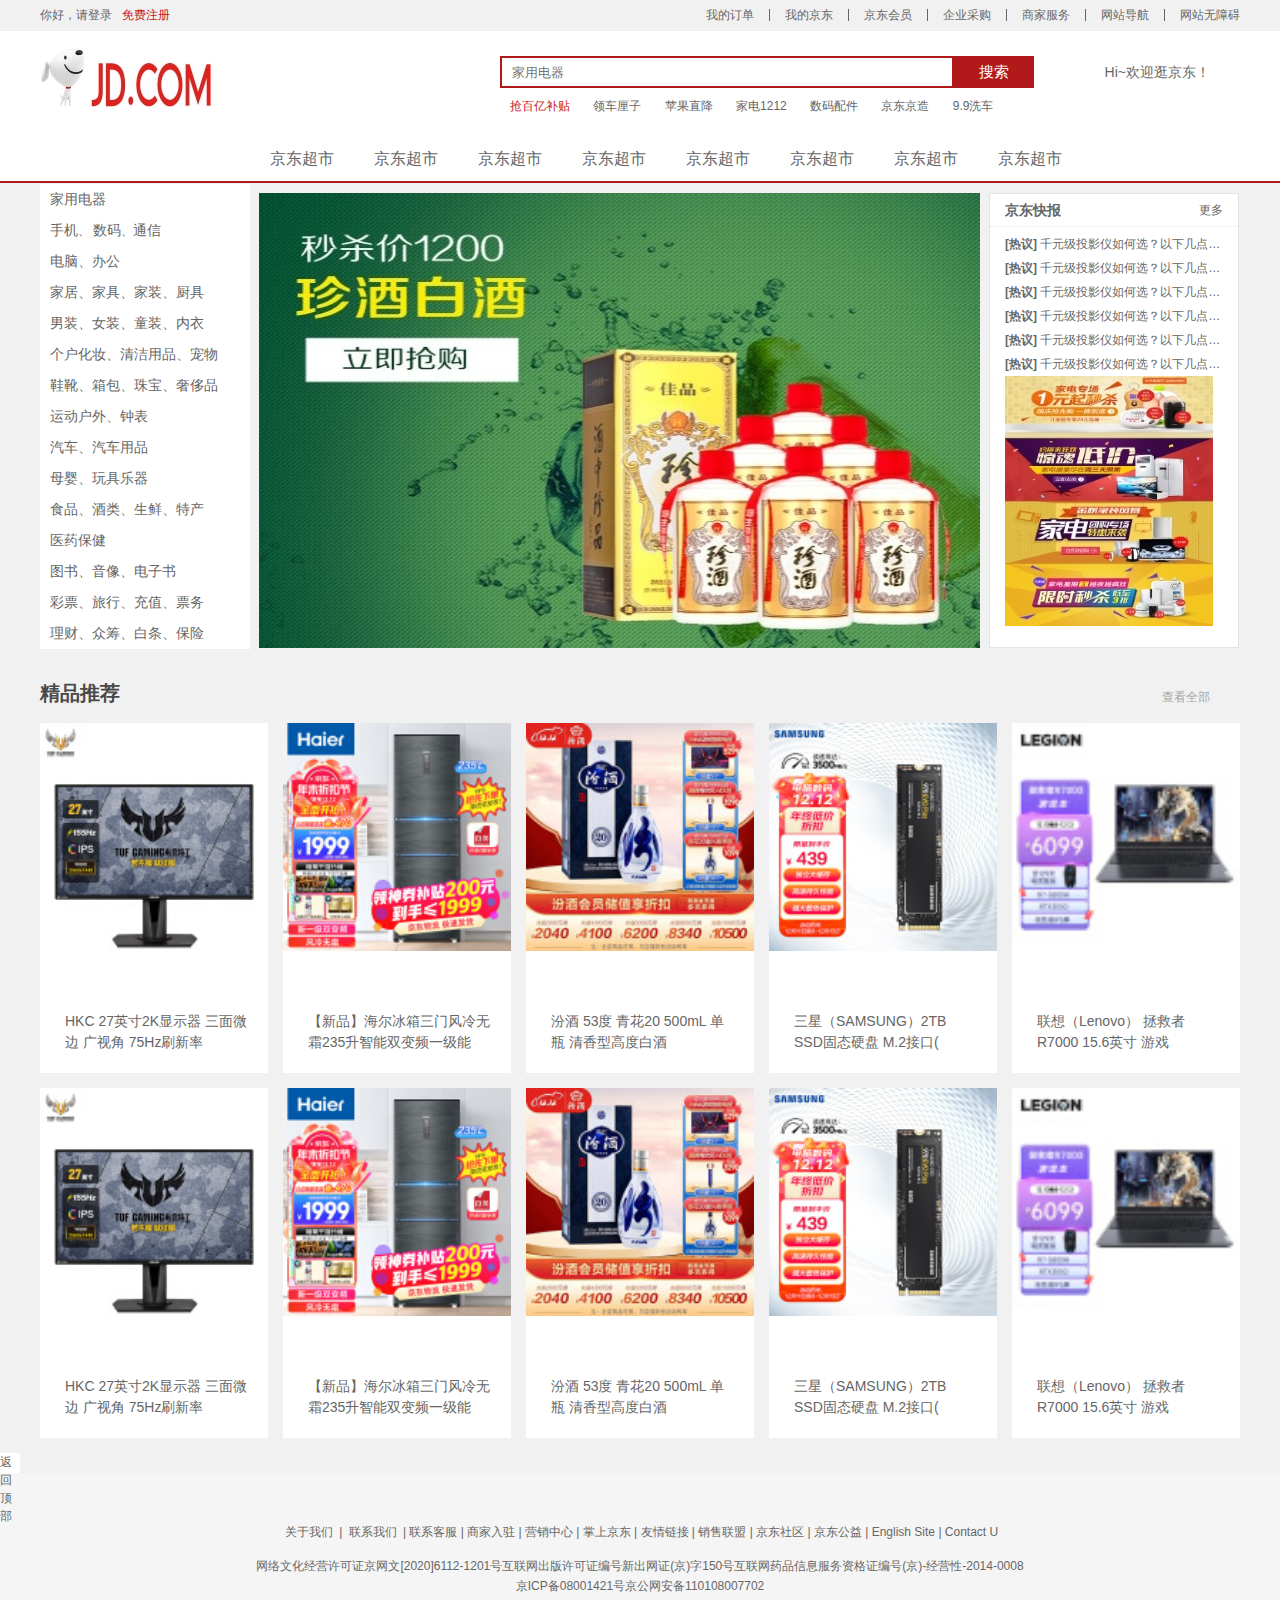
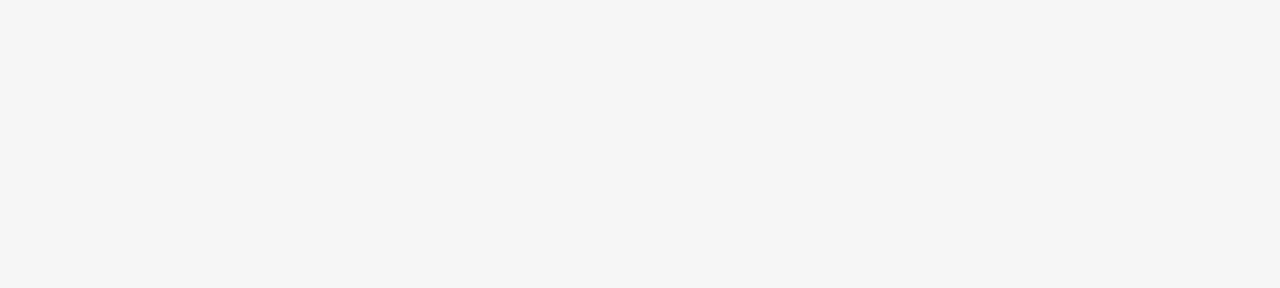
<file: 京东/index.html>
<!DOCTYPE html>
<html lang="en">

<head>
    <meta charset="UTF-8">
    <meta http-equiv="X-UA-Compatible" content="IE=edge">
    <meta name="viewport" content="width=device-width, initial-scale=1.0">
    <title>京东</title>
    <link rel="stylesheet" href="css/base.css">
    <link rel="stylesheet" href="css/common.css">
    <link rel="stylesheet" href="css/index.css">
    <script src="js/animate.js"></script>
    <script src="js/index.js"></script>
</head>

<body style="background-color:#f1f1f1;"></body>
<section class="shortcut">
    <div class="w">
        <div class="fl">
            <ul>

                <li>
                    <a href="#">你好，请登录</a> &nbsp; <a href="register.html" class="style_red">免费注册</a>
                </li>
            </ul>
        </div>
        <div class="fr">
            <ul>
                <li>我的订单</li>
                <li></li>
                <li>我的京东</li>
                <li></li>
                <li>京东会员</li>
                <li></li>
                <li>企业采购</li>
                <li></li>
                <li>商家服务</li>
                <li></li>
                <li>网站导航</li>
                <li></li>
                <li>网站无障碍</li>
            </ul>
        </div>
    </div>
</section>
<header class="header">
    <div class="w">

        <div class="logo">

            <a href="index.html"></a>

        </div>

        <div class="search">
            <input type="search" placeholder="家用电器">
            <button>搜索</button>
        </div>
        <div class="hotwords">
            <a href="#" class="style_red">抢百亿补贴</a>
            <a href="#">领车厘子</a>
            <a href="#">苹果直降</a>
            <a href="#">家电1212</a>
            <a href="#">数码配件</a>
            <a href="#">京东京造</a>
            <a href="#">9.9洗车</a>
        </div>
        <div class="user">
            Hi~欢迎逛京东！
        </div>
    </div>
</header>
<nav class="nav">
    <div class="w">
        <div class="leftnav">

            <div class="dd">
                <ul>
                    <li><a href="list.html">家用电器</a> </li>
                    <li><a href="#">手机</a>、 <a>数码</a>、<a>通信</a> </li>
                    <li><a href="#">电脑、办公</a> </li>
                    <li><a href="#">家居、家具、家装、厨具</a> </li>
                    <li><a href="#">男装、女装、童装、内衣</a> </li>
                    <li><a href="#">个户化妆、清洁用品、宠物</a> </li>
                    <li><a href="#">鞋靴、箱包、珠宝、奢侈品</a> </li>
                    <li><a href="#">运动户外、钟表</a> </li>
                    <li><a href="#">汽车、汽车用品</a> </li>
                    <li><a href="#">母婴、玩具乐器</a> </li>
                    <li><a href="#">食品、酒类、生鲜、特产</a> </li>
                    <li><a href="#">医药保健</a> </li>
                    <li><a href="#">图书、音像、电子书</a> </li>
                    <li><a href="#">彩票、旅行、充值、票务</a> </li>
                    <li><a href="#">理财、众筹、白条、保险</a> </li>

                </ul>
            </div>
        </div>
        <div class="topnav">

            <ul>
                <li class="cur"><a href="#">京东超市</a></li>
                <li><a href="#">京东超市</a></li>
                <li><a href="#">京东超市</a></li>
                <li><a href="#">京东超市</a></li>
                <li><a href="#">京东超市</a></li>
                <li><a href="#">京东超市</a></li>
                <li><a href="#">京东超市</a></li>
                <li><a href="#">京东超市</a></li>
            </ul>

        </div>
    </div>
</nav>
<div class="w">
    <div class="main">
        <div class="focus fl">
            <!-- 左侧按钮 -->
            <a href="javascript:;" class="arrow-l"> <</a>
            <!-- 右侧按钮 -->
            <a href="javascript:;" class="arrow-r"> ></a>
            <!-- 核心的滚动区域 -->
            <ul>
                <li>
                    <a href="#"><img src="img/banner1.jpg" alt=""></a>
                </li>
                <li>
                    <a href="#"><img src="img/banner2.jpg" alt=""></a>
                </li>
                <li>
                    <a href="#"><img src="img/banner3.jpg" alt=""></a>
                </li>
                <li>
                    <a href="#"><img src="img/banner4.jpg" alt=""></a>
                </li>
            </ul>
            
            
        </div>
        <div class="newsflash">
            <div class="news">
                <div class="news-hd">
                    <h5>京东快报</h5>
                    <a href="new1.html" class="more">更多</a>
                </div>
                <div class="news-bd">
                    <ul>
                        <li><a href="#"><strong>[热议]</strong> 千元级投影仪如何选？以下几点…</a></li>
                        <li><a href="#"><strong>[热议]</strong> 千元级投影仪如何选？以下几点…</a></li>
                        <li><a href="#"><strong>[热议]</strong> 千元级投影仪如何选？以下几点…</a></li>
                        <li><a href="#"><strong>[热议]</strong> 千元级投影仪如何选？以下几点…</a></li>
                        <li><a href="#"><strong>[热议]</strong> 千元级投影仪如何选？以下几点…</a></li>
                        <li><a href="#"><strong>[热议]</strong> 千元级投影仪如何选？以下几点…</a></li>


                    </ul>
                    <div class="">
                        <img src="img\tu.jpg" alt="">
                    </div>
                </div>
            </div>
        </div>

    </div>
</div>
<div class="box w">
    <div class="box-hd">
        <h3>精品推荐</h3>
        <a href="#">查看全部</a>
    </div>
    <div class="box-bd">
        <ul class="clearfix">
            <li>
                <img src="img\pic1.jpg" alt="">
                <h4>
                    HKC 27英寸2K显示器 三面微边 广视角 75Hz刷新率
                </h4>

            </li>
            <li>
                <img src="img\pic2.jpg" alt="">
                <h4>
                    【新品】海尔冰箱三门风冷无霜235升智能双变频一级能
                </h4>

            </li>
            <li>
                <img src="img\pic3.jpg" alt="">
                <h4>
                    汾酒 53度 青花20 500mL 单瓶 清香型高度白酒
                </h4>

            </li>
            <li>
                <img src="img\pic4.jpg" alt="">
                <h4>
                    三星（SAMSUNG）2TB SSD固态硬盘 M.2接口(
                </h4>

            </li>
            <li>
                <img src="img\pic5.jpg" alt="">
                <h4>
                    联想（Lenovo） 拯救者R7000 15.6英寸 游戏
                </h4>

            </li>
            <li>
                <img src="img\pic1.jpg" alt="">
                <h4>
                    HKC 27英寸2K显示器 三面微边 广视角 75Hz刷新率
                </h4>

            </li>
            <li>
                <img src="img\pic2.jpg" alt="">
                <h4>
                    【新品】海尔冰箱三门风冷无霜235升智能双变频一级能
                </h4>

            </li>
            <li>
                <img src="img\pic3.jpg" alt="">
                <h4>
                    汾酒 53度 青花20 500mL 单瓶 清香型高度白酒
                </h4>

            </li>
            <li>
                <img src="img\pic4.jpg" alt="">
                <h4>
                    三星（SAMSUNG）2TB SSD固态硬盘 M.2接口(
                </h4>

            </li>
            <li>
                <img src="img\pic5.jpg" alt="">
                <h4>
                    联想（Lenovo） 拯救者R7000 15.6英寸 游戏
                </h4>

            </li>

        </ul>
    </div>
</div>
<div class="goBack">
    返回顶部
</div>

<script>
    var goBack = document.querySelector('.goBack');
    var nav = document.querySelector('nav');
    window.addEventListener('scroll', function () {
        if (window.pageYOffset >= nav.offsetTop + 300) {
            goBack.style.display = 'block';
        } else {
            goBack.style.display = 'none';
        }
        goBack.addEventListener('click', function () {
            window.scroll(0, 0);
        })
    })
</script>
<footer class="footer">
    <div class="w">

        <div class="copyright1">
            <div class="links">
                <a href="#">关于我们</a> | <a href="#">联系我们</a> | 联系客服 | 商家入驻 | 营销中心 | 掌上京东 | 友情链接 | 销售联盟 | 京东社区 |
                京东公益 | English Site | Contact U
            </div>
            <div class="copyright2">
                网络文化经营许可证京网文[2020]6112-1201号互联网出版许可证编号新出网证(京)字150号互联网药品信息服务资格证编号(京)-经营性-2014-0008<br>
                京ICP备08001421号京公网安备110108007702
            </div>
        </div>
    </div>
</footer>


</body>

</html>
</file>
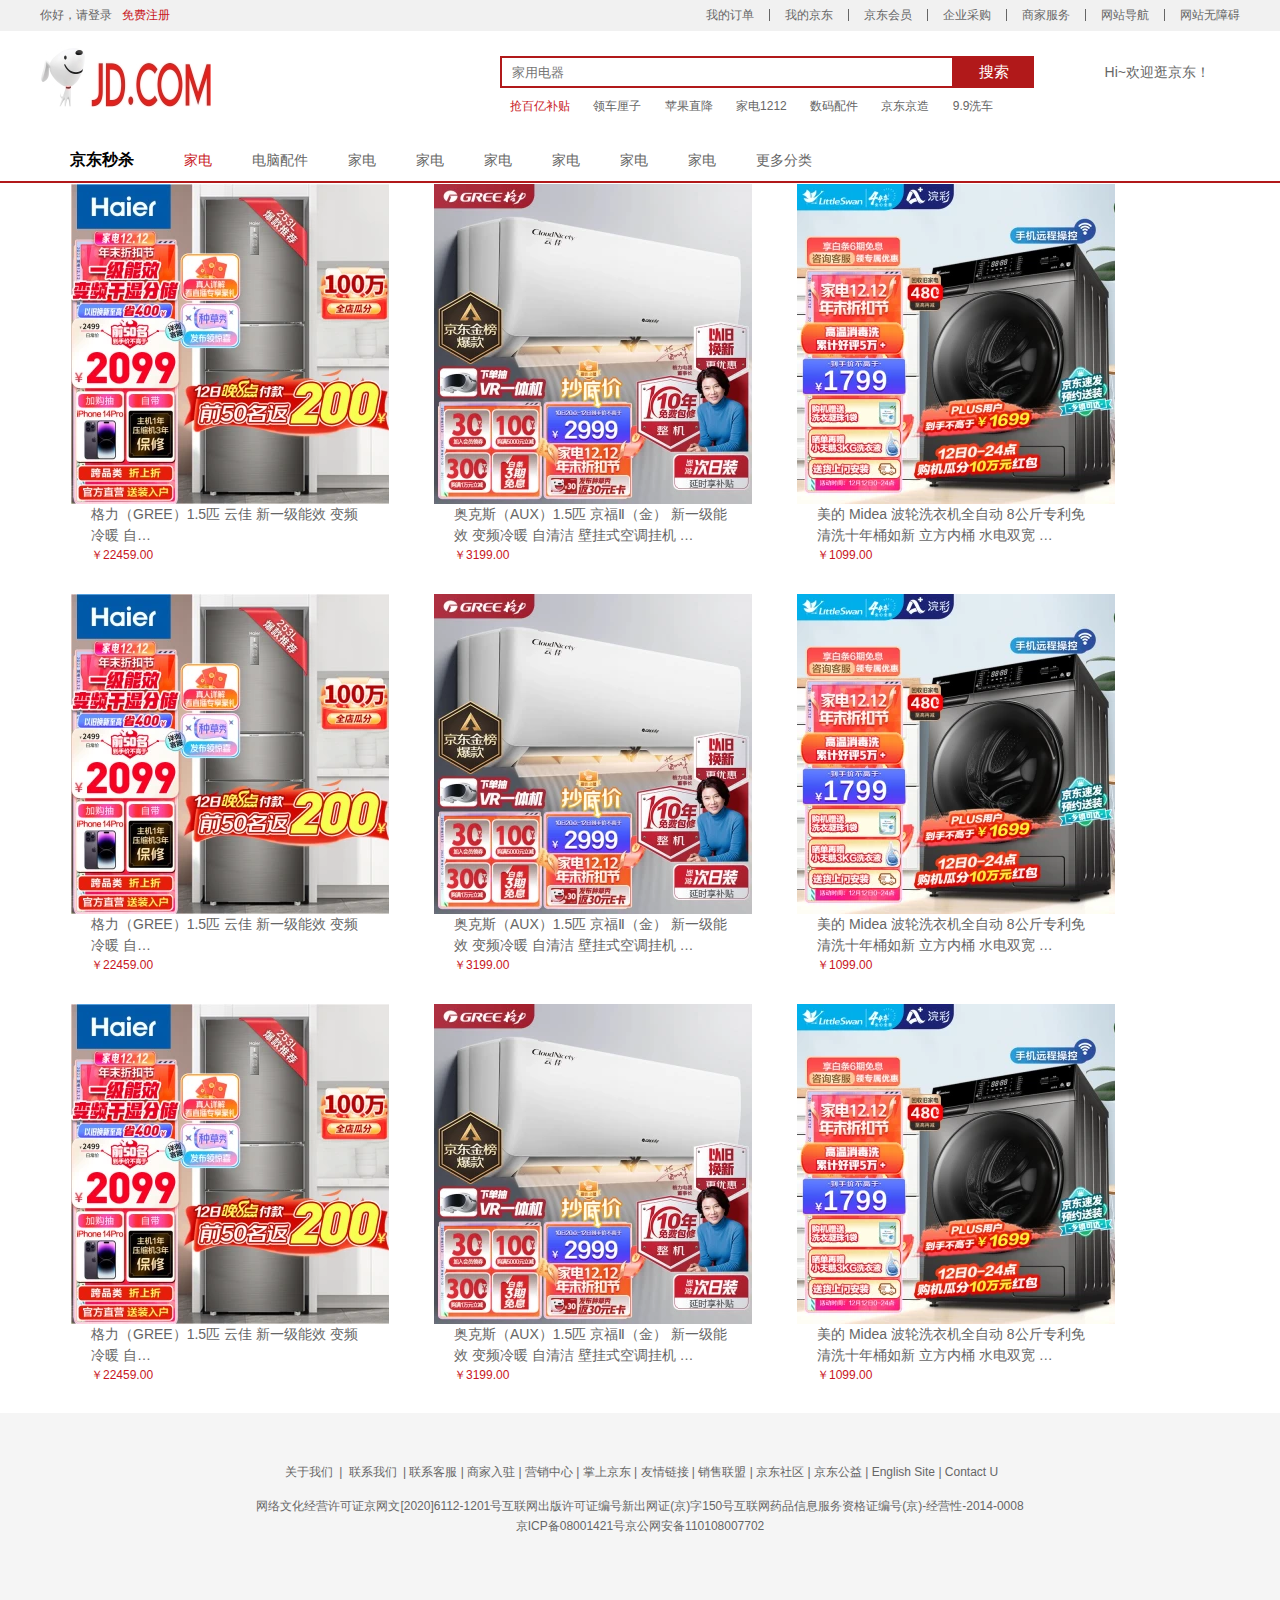
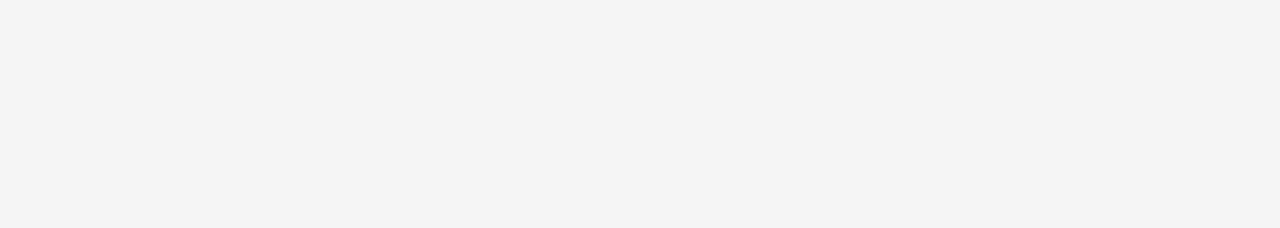
<file: 京东/list.html>
<!DOCTYPE html>
<html lang="en">

<head>
    <meta charset="UTF-8">
    <meta name="viewport" content="width=device-width, initial-scale=1.0">
    <meta http-equiv="X-UA-Compatible" content="ie=edge">
    <title>
    </title>
    <link rel="stylesheet" href="css/base.css">
    <link rel="stylesheet" href="css/common.css">
    <link rel="stylesheet" href="css/list.css">
</head>

<body style="background-color:white;"></body>
<section class="shortcut">
    <div class="w">
        <div class="fl">
            <ul>

                <li>
                    <a href="#">你好，请登录</a> &nbsp; <a href="register.html" class="style_red">免费注册</a>
                </li>
            </ul>
        </div>
        <div class="fr">
            <ul>
                <li>我的订单</li>
                <li></li>
                <li>我的京东</li>
                <li></li>
                <li>京东会员</li>
                <li></li>
                <li>企业采购</li>
                <li></li>
                <li>商家服务</li>
                <li></li>
                <li>网站导航</li>
                <li></li>
                <li>网站无障碍</li>
            </ul>
        </div>
    </div>
</section>
<header class="header">
    <div class="w">

        <div class="logo"></div>

        <div class="search">
            <input type="search"  placeholder="家用电器">
            <button>搜索</button>
        </div>
        <div class="hotwords">
            <a href="index.html" class="style_red">抢百亿补贴</a>
            <a href="#">领车厘子</a>
            <a href="#">苹果直降</a>
            <a href="#">家电1212</a>
            <a href="#">数码配件</a>
            <a href="#">京东京造</a>
            <a href="#">9.9洗车</a>
        </div>
        <div class="user">
            Hi~欢迎逛京东！
        </div>
    </div>
</header>

<body>

    <nav class="nav">
        <div class="w">
            <div class="zy_list">
                <ul>
                    <li><a href="#">京东秒杀</a></li>

                </ul>
            </div>
            <div class="zy_con">
                <ul>
                    <li><a href="#" class="style_red">家电</a></li>
                    <li><a href="list2.html" >电脑配件</a></li>
                    <li><a href="#">家电</a></li>
                    <li><a href="#">家电</a></li>
                    <li><a href="#">家电</a></li>
                    <li><a href="#">家电</a></li>
                    <li><a href="#">家电</a></li>
                    <li><a href="#">家电</a></li>
                    <li><a href="#">更多分类</a></li>
                </ul>
            </div>
        </div>
    </nav>

    <div class="w ">

        <div class="zy_bd">

            <ul class="clearfix">
                <li>
                    <img src="img\list1.jpg" alt="">
                    <h4>格力（GREE）1.5匹 云佳 新一级能效 变频冷暖 自…</h4>

                    <span>￥22459.00</span>


                </li>
                <li>
                    <img src="img\list2.jpg" alt="">
                    <h4>奥克斯（AUX）1.5匹 京福Ⅱ（金） 新一级能效 变频冷暖 自清洁 壁挂式空调挂机
                        …</h4>

                    <span>￥3199.00</span>


                </li>
                <li>
                    <img src="img\list3.jpg" alt="">
                    <h4>美的 Midea 波轮洗衣机全自动 8公斤专利免清洗十年桶如新 立方内桶 水电双宽
                        …</h4>

                    <span>￥1099.00</span>


                </li>
                <li>
                    <img src="img\list1.jpg" alt="">
                    <h4>格力（GREE）1.5匹 云佳 新一级能效 变频冷暖 自…</h4>

                    <span>￥22459.00</span>


                </li>
                <li>
                    <img src="img\list2.jpg" alt="">
                    <h4>奥克斯（AUX）1.5匹 京福Ⅱ（金） 新一级能效 变频冷暖 自清洁 壁挂式空调挂机
                        …</h4>

                    <span>￥3199.00</span>


                </li>
                <li>
                    <img src="img\list3.jpg" alt="">
                    <h4>美的 Midea 波轮洗衣机全自动 8公斤专利免清洗十年桶如新 立方内桶 水电双宽
                        …</h4>

                    <span>￥1099.00</span>


                </li>
                <li>
                    <img src="img\list1.jpg" alt="">
                    <h4>格力（GREE）1.5匹 云佳 新一级能效 变频冷暖 自…</h4>

                    <span>￥22459.00</span>


                </li>
                <li>
                    <img src="img\list2.jpg" alt="">
                    <h4>奥克斯（AUX）1.5匹 京福Ⅱ（金） 新一级能效 变频冷暖 自清洁 壁挂式空调挂机
                        …</h4>

                    <span>￥3199.00</span>


                </li>
                <li>
                    <img src="img\list3.jpg" alt="">
                    <h4>美的 Midea 波轮洗衣机全自动 8公斤专利免清洗十年桶如新 立方内桶 水电双宽
                        …</h4>

                    <span>￥1099.00</span>


                </li>

            </ul>
        </div>
    </div>

    <footer class="footer">
        <div class="w">

            <div class="copyright1">
                <div class="links">
                    <a href="#">关于我们</a> | <a href="#">联系我们</a> | 联系客服 | 商家入驻 | 营销中心 | 掌上京东 | 友情链接 | 销售联盟 | 京东社区 |
                    京东公益 | English Site | Contact U
                </div>
                <div class="copyright2">
                    网络文化经营许可证京网文[2020]6112-1201号互联网出版许可证编号新出网证(京)字150号互联网药品信息服务资格证编号(京)-经营性-2014-0008<br>
                    京ICP备08001421号京公网安备110108007702
                </div>
            </div>
        </div>
    </footer>

</body>

</html>
</file>
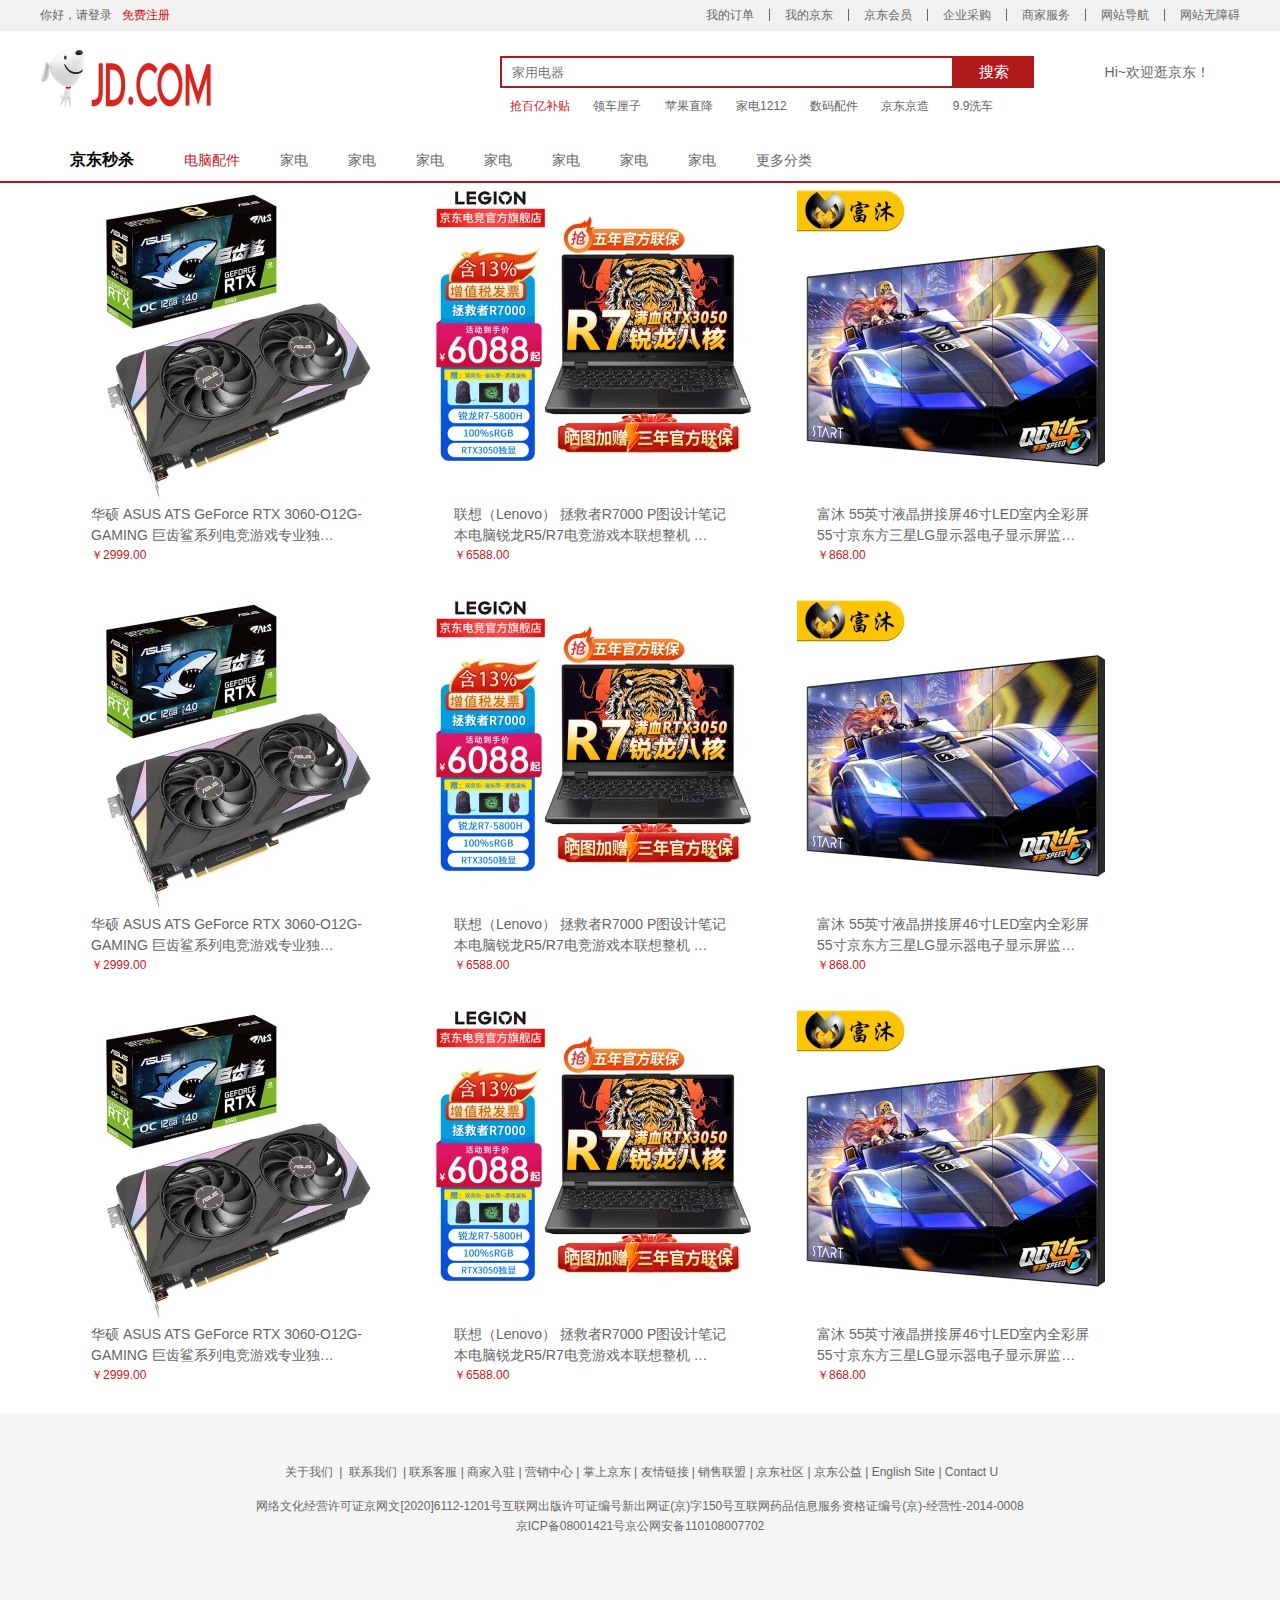
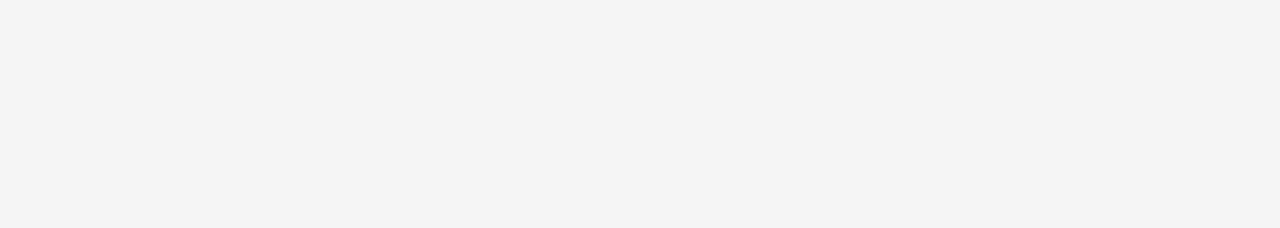
<file: 京东/list2.html>
<!DOCTYPE html>
<html lang="en">

<head>
    <meta charset="UTF-8">
    <meta name="viewport" content="width=device-width, initial-scale=1.0">
    <meta http-equiv="X-UA-Compatible" content="ie=edge">
    <title>
    </title>
    <link rel="stylesheet" href="css/base.css">
    <link rel="stylesheet" href="css/common.css">
    <link rel="stylesheet" href="css/list2.css">
</head>

<body style="background-color:white;"></body>
<section class="shortcut">
    <div class="w">
        <div class="fl">
            <ul>

                <li>
                    <a href="#">你好，请登录</a> &nbsp; <a href="register.html" class="style_red">免费注册</a>
                </li>
            </ul>
        </div>
        <div class="fr">
            <ul>
                <li>我的订单</li>
                <li></li>
                <li>我的京东</li>
                <li></li>
                <li>京东会员</li>
                <li></li>
                <li>企业采购</li>
                <li></li>
                <li>商家服务</li>
                <li></li>
                <li>网站导航</li>
                <li></li>
                <li>网站无障碍</li>
            </ul>
        </div>
    </div>
</section>
<header class="header">
    <div class="w">

        <div class="logo"></div>

        <div class="search">
            <input type="search"  placeholder="家用电器">
            <button>搜索</button>
        </div>
        <div class="hotwords">
            <a href="index.html" class="style_red">抢百亿补贴</a>
            <a href="#">领车厘子</a>
            <a href="#">苹果直降</a>
            <a href="#">家电1212</a>
            <a href="#">数码配件</a>
            <a href="#">京东京造</a>
            <a href="#">9.9洗车</a>
        </div>
        <div class="user">
            Hi~欢迎逛京东！
        </div>
    </div>
</header>

<body>

    <nav class="nav">
        <div class="w">
            <div class="zy_list">
                <ul>
                    <li><a href="#">京东秒杀</a></li>

                </ul>
            </div>
            <div class="zy_con">
                <ul>
                    <li><a href="#" class="style_red">电脑配件</a></li>
                    <li><a href="list.html" >家电</a></li>
                    <li><a href="#">家电</a></li>
                    <li><a href="#">家电</a></li>
                    <li><a href="#">家电</a></li>
                    <li><a href="#">家电</a></li>
                    <li><a href="#">家电</a></li>
                    <li><a href="#">家电</a></li>
                    <li><a href="#">更多分类</a></li>
                </ul>
            </div>
        </div>
    </nav>

    <div class="w ">

        <div class="zy_bd">

            <ul class="clearfix">
                <li>
                    <img src="img\list4.jpg" alt="">
                    <h4>华硕 ASUS ATS GeForce RTX 3060-O12G-GAMING 巨齿鲨系列电竞游戏专业独…</h4>

                    <span> ￥2999.00</span>


                </li>
                <li>
                    <img src="img\list5.jpg" alt="">
                    <h4>联想（Lenovo） 拯救者R7000 P图设计笔记本电脑锐龙R5/R7电竞游戏本联想整机 …</h4>

                    <span> ￥6588.00</span>


                </li>
                <li>
                    <img src="img\list6.jpg" alt="">
                    <h4>富沐 55英寸液晶拼接屏46寸LED室内全彩屏55寸京东方三星LG显示器电子显示屏监…</h4>

                    <span> ￥868.00</span>


                </li>
                <li>
                    <img src="img\list4.jpg" alt="">
                    <h4>华硕 ASUS ATS GeForce RTX 3060-O12G-GAMING 巨齿鲨系列电竞游戏专业独…</h4>

                    <span> ￥2999.00</span>


                </li>
                <li>
                    <img src="img\list5.jpg" alt="">
                    <h4>联想（Lenovo） 拯救者R7000 P图设计笔记本电脑锐龙R5/R7电竞游戏本联想整机 …</h4>

                    <span> ￥6588.00</span>


                </li>
                <li>
                    <img src="img\list6.jpg" alt="">
                    <h4>富沐 55英寸液晶拼接屏46寸LED室内全彩屏55寸京东方三星LG显示器电子显示屏监…</h4>

                    <span> ￥868.00</span>


                </li>
                <li>
                    <img src="img\list4.jpg" alt="">
                    <h4>华硕 ASUS ATS GeForce RTX 3060-O12G-GAMING 巨齿鲨系列电竞游戏专业独…</h4>

                    <span> ￥2999.00</span>


                </li>
                <li>
                    <img src="img\list5.jpg" alt="">
                    <h4>联想（Lenovo） 拯救者R7000 P图设计笔记本电脑锐龙R5/R7电竞游戏本联想整机 …</h4>

                    <span> ￥6588.00</span>


                </li>
                <li>
                    <img src="img\list6.jpg" alt="">
                    <h4>富沐 55英寸液晶拼接屏46寸LED室内全彩屏55寸京东方三星LG显示器电子显示屏监…</h4>

                    <span> ￥868.00</span>


                </li>

            </ul>
        </div>
    </div>

    <footer class="footer">
        <div class="w">

            <div class="copyright1">
                <div class="links">
                    <a href="#">关于我们</a> | <a href="#">联系我们</a> | 联系客服 | 商家入驻 | 营销中心 | 掌上京东 | 友情链接 | 销售联盟 | 京东社区 |
                    京东公益 | English Site | Contact U
                </div>
                <div class="copyright2">
                    网络文化经营许可证京网文[2020]6112-1201号互联网出版许可证编号新出网证(京)字150号互联网药品信息服务资格证编号(京)-经营性-2014-0008<br>
                    京ICP备08001421号京公网安备110108007702
                </div>
            </div>
        </div>
    </footer>

</body>

</html>
</file>
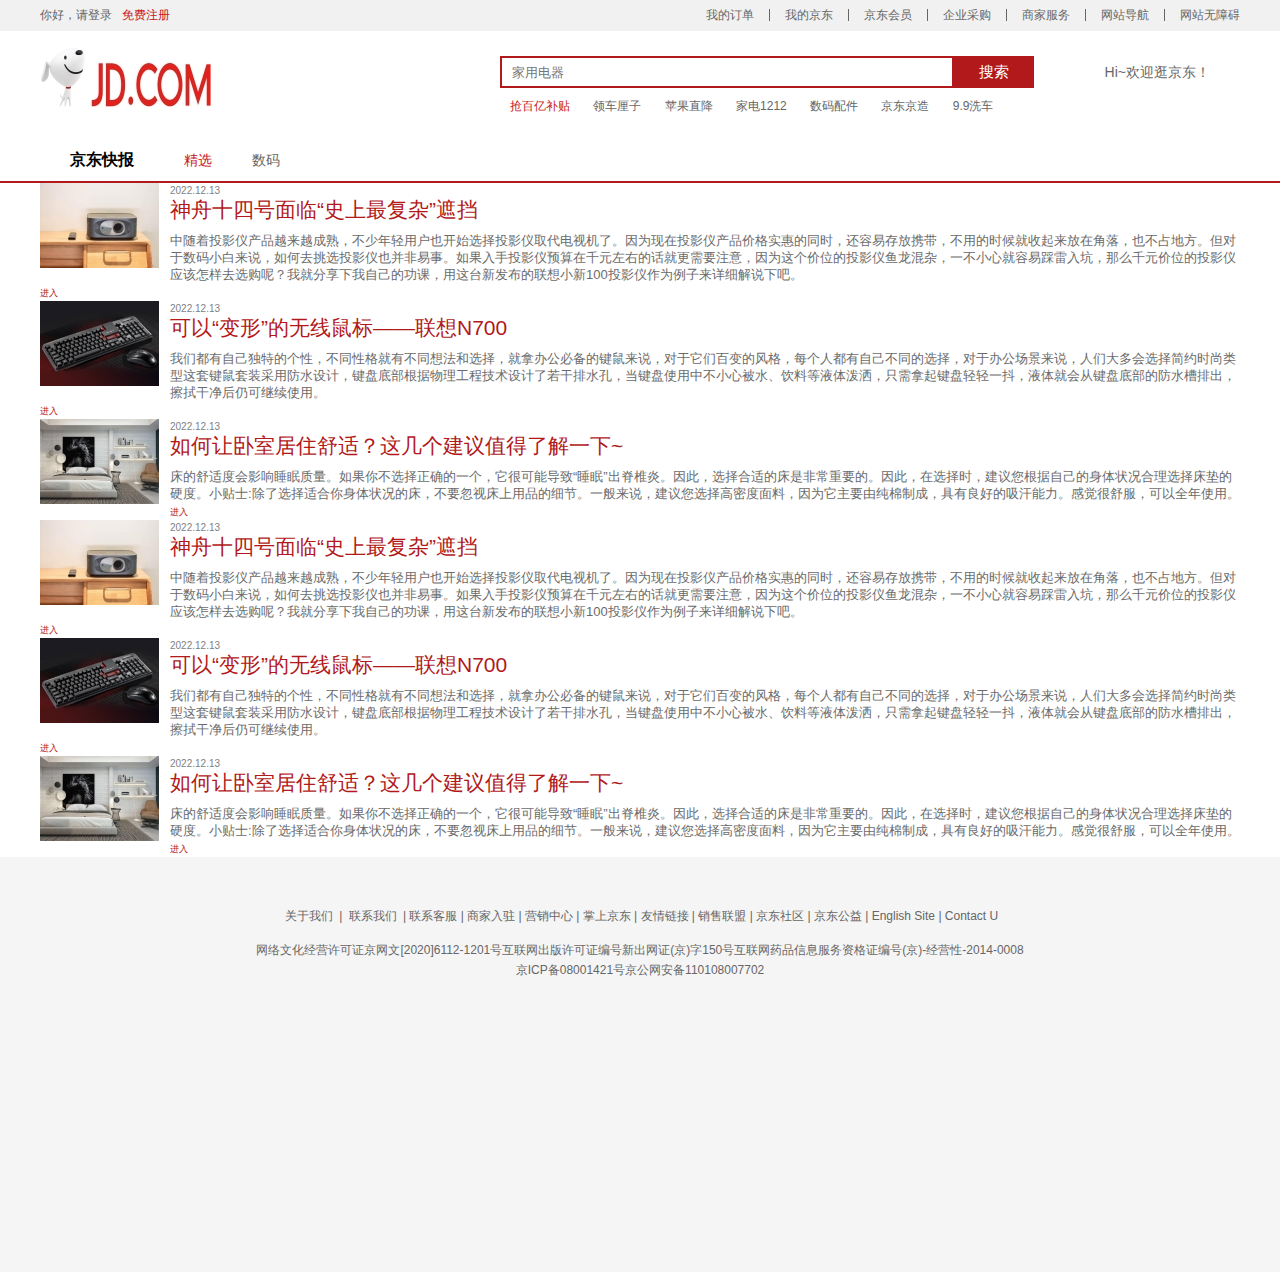
<file: 京东/new1.html>
<!DOCTYPE html>
<html lang="en">

<head>
    <meta charset="UTF-8">
    <meta name="viewport" content="width=device-width, initial-scale=1.0">
    <meta http-equiv="X-UA-Compatible" content="ie=edge">
    <title>
    </title>
    <link rel="stylesheet" href="css/base.css">
    <link rel="stylesheet" href="css/common.css">
    <link rel="stylesheet" href="css/new1.css">
    <link rel="stylesheet" href="css/list2.css">
</head>

<body style="background-color:white;">
    <section class="shortcut">
        <div class="w">
            <div class="fl">
                <ul>

                    <li>
                        <a href="#">你好，请登录</a> &nbsp; <a href="register.html" class="style_red">免费注册</a>
                    </li>
                </ul>
            </div>
            <div class="fr">
                <ul>
                    <li>我的订单</li>
                    <li></li>
                    <li>我的京东</li>
                    <li></li>
                    <li>京东会员</li>
                    <li></li>
                    <li>企业采购</li>
                    <li></li>
                    <li>商家服务</li>
                    <li></li>
                    <li>网站导航</li>
                    <li></li>
                    <li>网站无障碍</li>
                </ul>
            </div>
        </div>
    </section>
    <header class="header">
        <div class="w">

            <div class="logo"></div>

            <div class="search">
                <input type="search" placeholder="家用电器">
                <button>搜索</button>
            </div>
            <div class="hotwords">
                <a href="index.html" class="style_red">抢百亿补贴</a>
                <a href="#">领车厘子</a>
                <a href="#">苹果直降</a>
                <a href="#">家电1212</a>
                <a href="#">数码配件</a>
                <a href="#">京东京造</a>
                <a href="#">9.9洗车</a>
            </div>
            <div class="user">
                Hi~欢迎逛京东！
            </div>
        </div>
    </header>
    <nav class="nav">
        <div class="w">
            <div class="zy_list">
                <ul>
                    <li><a href="#">京东快报</a></li>

                </ul>
            </div>
            <div class="zy_con">
                <ul>
                    <li><a href="#" class="style_red">精选</a></li>
                    <li><a href="new2.html">数码</a></li>
                    
                </ul>
            </div>
        </div>
    </nav>
    <div class="w ">

        <div class="zy_bd">

            <ul class="box">
                <div class="box-image">
                    <a href="#"><img src="img\new1.jpg" alt="" /></a>
                </div>
                <div class="box-body">
                    <p class="rq">2022.12.13</p>
                    <h2>神舟十四号面临“史上最复杂”遮挡</h2>
                    <p class="text">
                        中随着投影仪产品越来越成熟，不少年轻用户也开始选择投影仪取代电视机了。因为现在投影仪产品价格实惠的同时，还容易存放携带，不用的时候就收起来放在角落，也不占地方。但对于数码小白来说，如何去挑选投影仪也并非易事。如果入手投影仪预算在千元左右的话就更需要注意，因为这个价位的投影仪鱼龙混杂，一不小心就容易踩雷入坑，那么千元价位的投影仪应该怎样去选购呢？我就分享下我自己的功课，用这台新发布的联想小新100投影仪作为例子来详细解说下吧。
                    </p>
                    <a href="#" class="continue">进入</a>
                </div>
            </ul>
            <ul class="box">
                <div class="box-image">
                    <a href="#"><img src="img\new2.jpg" alt="" /></a>
                </div>
                <div class="box-body">
                    <p class="rq">2022.12.13</p>
                    <h2>可以“变形”的无线鼠标——联想N700</h2>
                    <p class="text">
                        我们都有自己独特的个性，不同性格就有不同想法和选择，就拿办公必备的键鼠来说，对于它们百变的风格，每个人都有自己不同的选择，对于办公场景来说，人们大多会选择简约时尚类型这套键鼠套装采用防水设计，键盘底部根据物理工程技术设计了若干排水孔，当键盘使用中不小心被水、饮料等液体泼洒，只需拿起键盘轻轻一抖，液体就会从键盘底部的防水槽排出，擦拭干净后仍可继续使用。
                    </p>
                    <a href="#" class="continue">进入</a>
                </div>
            </ul>
            <ul class="box">
                <div class="box-image">
                    <a href="#"><img src="img\new3.jpg" alt="" /></a>
                </div>
                <div class="box-body">
                    <p class="rq">2022.12.13</p>
                    <h2>如何让卧室居住舒适？这几个建议值得了解一下~</h2>
                    <p class="text">
                        床的舒适度会影响睡眠质量。如果你不选择正确的一个，它很可能导致“睡眠”出脊椎炎。因此，选择合适的床是非常重要的。因此，在选择时，建议您根据自己的身体状况合理选择床垫的硬度。小贴士:除了选择适合你身体状况的床，不要忽视床上用品的细节。一般来说，建议您选择高密度面料，因为它主要由纯棉制成，具有良好的吸汗能力。感觉很舒服，可以全年使用。
                    </p>
                    <a href="#" class="continue">进入</a>
                </div>
            </ul>
            <ul class="box">
                <div class="box-image">
                    <a href="#"><img src="img\new1.jpg" alt="" /></a>
                </div>
                <div class="box-body">
                    <p class="rq">2022.12.13</p>
                    <h2>神舟十四号面临“史上最复杂”遮挡</h2>
                    <p class="text">
                        中随着投影仪产品越来越成熟，不少年轻用户也开始选择投影仪取代电视机了。因为现在投影仪产品价格实惠的同时，还容易存放携带，不用的时候就收起来放在角落，也不占地方。但对于数码小白来说，如何去挑选投影仪也并非易事。如果入手投影仪预算在千元左右的话就更需要注意，因为这个价位的投影仪鱼龙混杂，一不小心就容易踩雷入坑，那么千元价位的投影仪应该怎样去选购呢？我就分享下我自己的功课，用这台新发布的联想小新100投影仪作为例子来详细解说下吧。
                    </p>
                    <a href="#" class="continue">进入</a>
                </div>
            </ul>
            <ul class="box">
                <div class="box-image">
                    <a href="#"><img src="img\new2.jpg" alt="" /></a>
                </div>
                <div class="box-body">
                    <p class="rq">2022.12.13</p>
                    <h2>可以“变形”的无线鼠标——联想N700</h2>
                    <p class="text">
                        我们都有自己独特的个性，不同性格就有不同想法和选择，就拿办公必备的键鼠来说，对于它们百变的风格，每个人都有自己不同的选择，对于办公场景来说，人们大多会选择简约时尚类型这套键鼠套装采用防水设计，键盘底部根据物理工程技术设计了若干排水孔，当键盘使用中不小心被水、饮料等液体泼洒，只需拿起键盘轻轻一抖，液体就会从键盘底部的防水槽排出，擦拭干净后仍可继续使用。
                    </p>
                    <a href="#" class="continue">进入</a>
                </div>
            </ul>
            <ul class="box">
                <div class="box-image">
                    <a href="#"><img src="img\new3.jpg" alt="" /></a>
                </div>
                <div class="box-body">
                    <p class="rq">2022.12.13</p>
                    <h2>如何让卧室居住舒适？这几个建议值得了解一下~</h2>
                    <p class="text">
                        床的舒适度会影响睡眠质量。如果你不选择正确的一个，它很可能导致“睡眠”出脊椎炎。因此，选择合适的床是非常重要的。因此，在选择时，建议您根据自己的身体状况合理选择床垫的硬度。小贴士:除了选择适合你身体状况的床，不要忽视床上用品的细节。一般来说，建议您选择高密度面料，因为它主要由纯棉制成，具有良好的吸汗能力。感觉很舒服，可以全年使用。
                    </p>
                    <a href="#" class="continue">进入</a>
                </div>
            </ul>
        </div>
    </div>

    <footer class="footer">
        <div class="w">

            <div class="copyright1">
                <div class="links">
                    <a href="#">关于我们</a> | <a href="#">联系我们</a> | 联系客服 | 商家入驻 | 营销中心 | 掌上京东 | 友情链接 | 销售联盟 | 京东社区 |
                    京东公益 | English Site | Contact U
                </div>
                <div class="copyright2">
                    网络文化经营许可证京网文[2020]6112-1201号互联网出版许可证编号新出网证(京)字150号互联网药品信息服务资格证编号(京)-经营性-2014-0008<br>
                    京ICP备08001421号京公网安备110108007702
                </div>
            </div>
        </div>
    </footer>

</body>
</file>
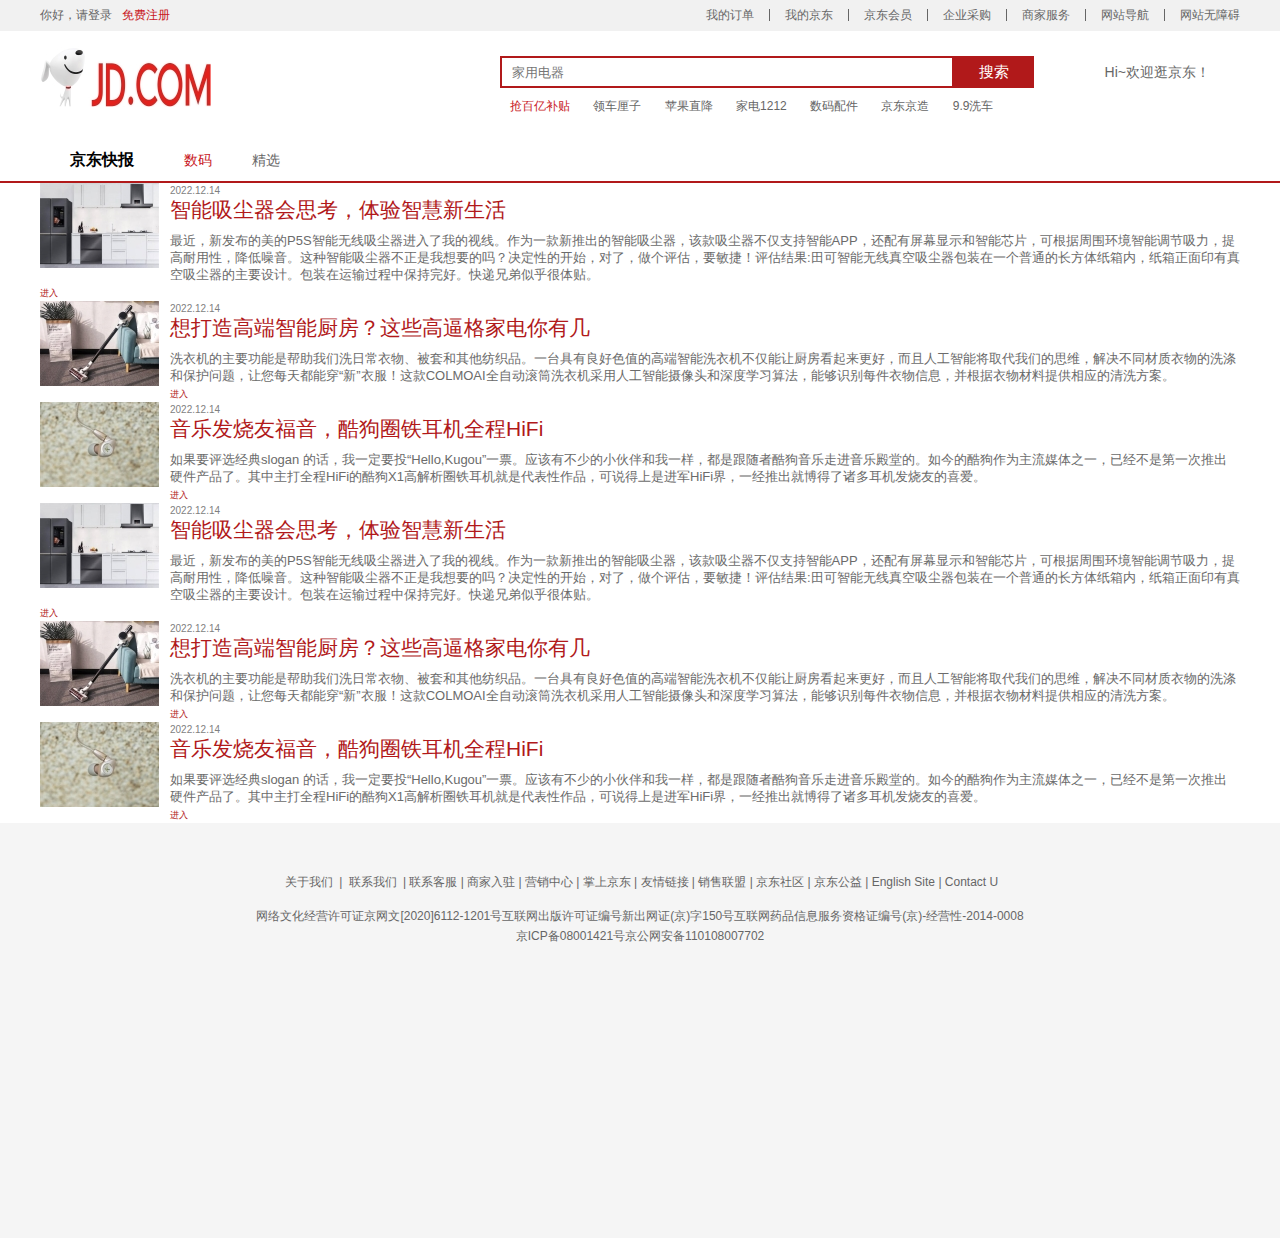
<file: 京东/new2.html>
<!DOCTYPE html>
<html lang="en">

<head>
    <meta charset="UTF-8">
    <meta name="viewport" content="width=device-width, initial-scale=1.0">
    <meta http-equiv="X-UA-Compatible" content="ie=edge">
    <title>
    </title>
    <link rel="stylesheet" href="css/base.css">
    <link rel="stylesheet" href="css/common.css">
    <link rel="stylesheet" href="css/new1.css">
    <link rel="stylesheet" href="css/list2.css">
</head>

<body style="background-color:white;">
    <section class="shortcut">
        <div class="w">
            <div class="fl">
                <ul>

                    <li>
                        <a href="#">你好，请登录</a> &nbsp; <a href="register.html" class="style_red">免费注册</a>
                    </li>
                </ul>
            </div>
            <div class="fr">
                <ul>
                    <li>我的订单</li>
                    <li></li>
                    <li>我的京东</li>
                    <li></li>
                    <li>京东会员</li>
                    <li></li>
                    <li>企业采购</li>
                    <li></li>
                    <li>商家服务</li>
                    <li></li>
                    <li>网站导航</li>
                    <li></li>
                    <li>网站无障碍</li>
                </ul>
            </div>
        </div>
    </section>
    <header class="header">
        <div class="w">

            <div class="logo"></div>

            <div class="search">
                <input type="search" placeholder="家用电器">
                <button>搜索</button>
            </div>
            <div class="hotwords">
                <a href="index.html" class="style_red">抢百亿补贴</a>
                <a href="#">领车厘子</a>
                <a href="#">苹果直降</a>
                <a href="#">家电1212</a>
                <a href="#">数码配件</a>
                <a href="#">京东京造</a>
                <a href="#">9.9洗车</a>
            </div>
            <div class="user">
                Hi~欢迎逛京东！
            </div>
        </div>
    </header>
    <nav class="nav">
        <div class="w">
            <div class="zy_list">
                <ul>
                    <li><a href="#">京东快报</a></li>

                </ul>
            </div>
            <div class="zy_con">
                <ul>
                    <li><a href="#" class="style_red">数码</a></li>
                    <li><a href="new1.html">精选</a></li>
                    
                </ul>
            </div>
        </div>
    </nav>
    <div class="w ">

        <div class="zy_bd">

            <ul class="box">
                <div class="box-image">
                    <a href="#"><img src="img\new4.jpg" alt="" /></a>
                </div>
                <div class="box-body">
                    <p class="rq">2022.12.14</p>
                    <h2>智能吸尘器会思考，体验智慧新生活</h2>
                    <p class="text">
                        最近，新发布的美的P5S智能无线吸尘器进入了我的视线。作为一款新推出的智能吸尘器，该款吸尘器不仅支持智能APP，还配有屏幕显示和智能芯片，可根据周围环境智能调节吸力，提高耐用性，降低噪音。这种智能吸尘器不正是我想要的吗？决定性的开始，对了，做个评估，要敏捷！评估结果:田可智能无线真空吸尘器包装在一个普通的长方体纸箱内，纸箱正面印有真空吸尘器的主要设计。包装在运输过程中保持完好。快递兄弟似乎很体贴。
                    </p>
                    <a href="#" class="continue">进入</a>
                </div>
            </ul>
            <ul class="box">
                <div class="box-image">
                    <a href="#"><img src="img\new5.jpg" alt="" /></a>
                </div>
                <div class="box-body">
                    <p class="rq">2022.12.14</p>
                    <h2>想打造高端智能厨房？这些高逼格家电你有几</h2>
                    <p class="text">
                        洗衣机的主要功能是帮助我们洗日常衣物、被套和其他纺织品。一台具有良好色值的高端智能洗衣机不仅能让厨房看起来更好，而且人工智能将取代我们的思维，解决不同材质衣物的洗涤和保护问题，让您每天都能穿“新”衣服！这款COLMOAI全自动滚筒洗衣机采用人工智能摄像头和深度学习算法，能够识别每件衣物信息，并根据衣物材料提供相应的清洗方案。
                    </p>
                    <a href="#" class="continue">进入</a>
                </div>
            </ul>
            <ul class="box">
                <div class="box-image">
                    <a href="#"><img src="img\new6.jpg" alt="" /></a>
                </div>
                <div class="box-body">
                    <p class="rq">2022.12.14</p>
                    <h2>音乐发烧友福音，酷狗圈铁耳机全程HiFi</h2>
                    <p class="text">
                        如果要评选经典slogan 的话，我一定要投“Hello,Kugou”一票。应该有不少的小伙伴和我一样，都是跟随者酷狗音乐走进音乐殿堂的。如今的酷狗作为主流媒体之一，已经不是第一次推出硬件产品了。其中主打全程HiFi的酷狗X1高解析圈铁耳机就是代表性作品，可说得上是进军HiFi界，一经推出就博得了诸多耳机发烧友的喜爱。
                    </p>
                    <a href="#" class="continue">进入</a>
                </div>
            </ul>
            <ul class="box">
                <div class="box-image">
                    <a href="#"><img src="img\new4.jpg" alt="" /></a>
                </div>
                <div class="box-body">
                    <p class="rq">2022.12.14</p>
                    <h2>智能吸尘器会思考，体验智慧新生活</h2>
                    <p class="text">
                        最近，新发布的美的P5S智能无线吸尘器进入了我的视线。作为一款新推出的智能吸尘器，该款吸尘器不仅支持智能APP，还配有屏幕显示和智能芯片，可根据周围环境智能调节吸力，提高耐用性，降低噪音。这种智能吸尘器不正是我想要的吗？决定性的开始，对了，做个评估，要敏捷！评估结果:田可智能无线真空吸尘器包装在一个普通的长方体纸箱内，纸箱正面印有真空吸尘器的主要设计。包装在运输过程中保持完好。快递兄弟似乎很体贴。
                    </p>
                    <a href="#" class="continue">进入</a>
                </div>
            </ul>
            <ul class="box">
                <div class="box-image">
                    <a href="#"><img src="img\new5.jpg" alt="" /></a>
                </div>
                <div class="box-body">
                    <p class="rq">2022.12.14</p>
                    <h2>想打造高端智能厨房？这些高逼格家电你有几</h2>
                    <p class="text">
                        洗衣机的主要功能是帮助我们洗日常衣物、被套和其他纺织品。一台具有良好色值的高端智能洗衣机不仅能让厨房看起来更好，而且人工智能将取代我们的思维，解决不同材质衣物的洗涤和保护问题，让您每天都能穿“新”衣服！这款COLMOAI全自动滚筒洗衣机采用人工智能摄像头和深度学习算法，能够识别每件衣物信息，并根据衣物材料提供相应的清洗方案。
                    </p>
                    <a href="#" class="continue">进入</a>
                </div>
            </ul>
            <ul class="box">
                <div class="box-image">
                    <a href="#"><img src="img\new6.jpg" alt="" /></a>
                </div>
                <div class="box-body">
                    <p class="rq">2022.12.14</p>
                    <h2>音乐发烧友福音，酷狗圈铁耳机全程HiFi</h2>
                    <p class="text">
                        如果要评选经典slogan 的话，我一定要投“Hello,Kugou”一票。应该有不少的小伙伴和我一样，都是跟随者酷狗音乐走进音乐殿堂的。如今的酷狗作为主流媒体之一，已经不是第一次推出硬件产品了。其中主打全程HiFi的酷狗X1高解析圈铁耳机就是代表性作品，可说得上是进军HiFi界，一经推出就博得了诸多耳机发烧友的喜爱。
                    </p>
                    <a href="#" class="continue">进入</a>
                </div>
            </ul>
        </div>
    </div>

    <footer class="footer">
        <div class="w">

            <div class="copyright1">
                <div class="links">
                    <a href="#">关于我们</a> | <a href="#">联系我们</a> | 联系客服 | 商家入驻 | 营销中心 | 掌上京东 | 友情链接 | 销售联盟 | 京东社区 |
                    京东公益 | English Site | Contact U
                </div>
                <div class="copyright2">
                    网络文化经营许可证京网文[2020]6112-1201号互联网出版许可证编号新出网证(京)字150号互联网药品信息服务资格证编号(京)-经营性-2014-0008<br>
                    京ICP备08001421号京公网安备110108007702
                </div>
            </div>
        </div>
    </footer>

</body>
</file>
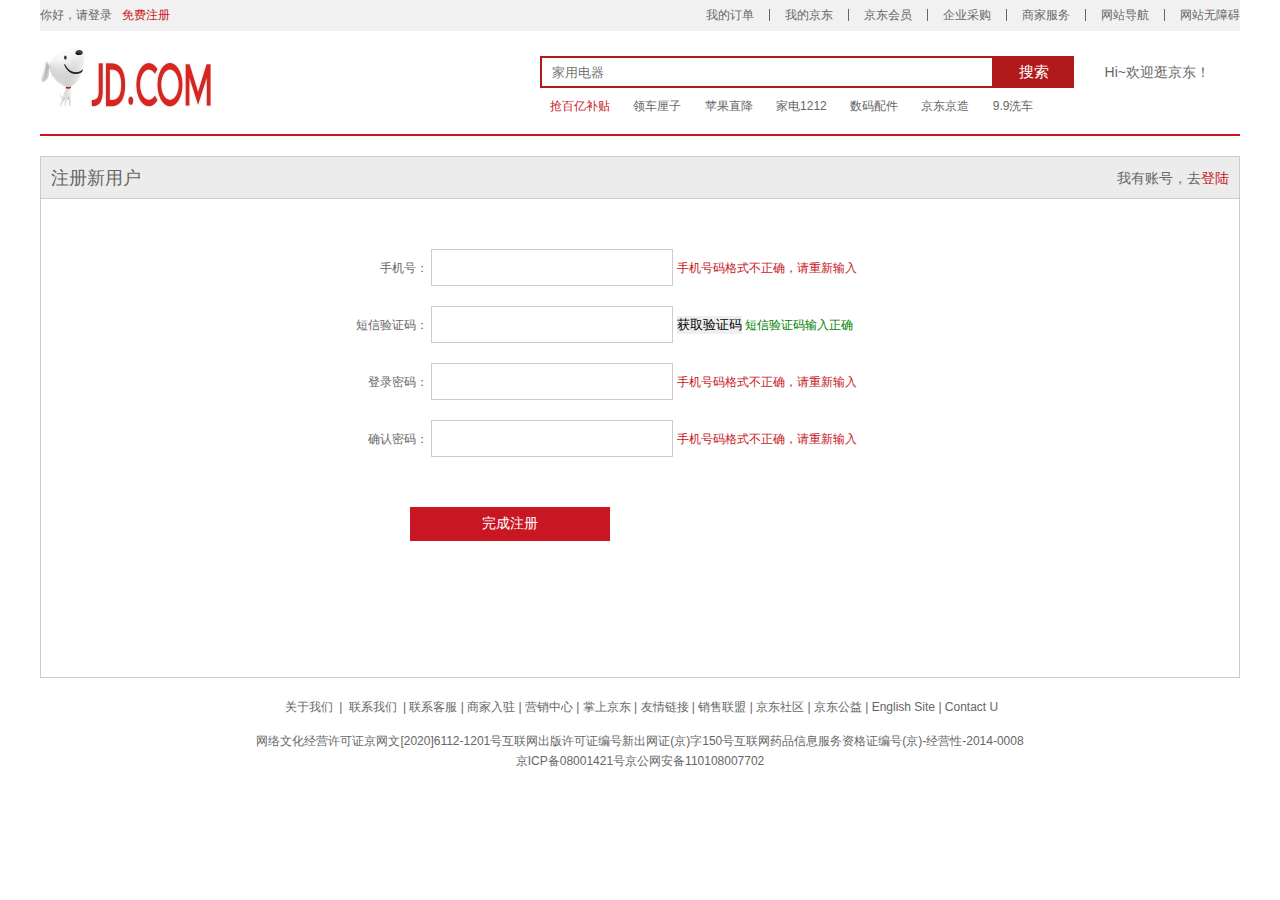
<file: 京东/register.html>
<!DOCTYPE html>
<html lang="en">

<head>
    <meta charset="UTF-8">
    <meta name="viewport" content="width=device-width, initial-scale=1.0">
    <meta http-equiv="X-UA-Compatible" content="ie=edge">
    <title>个人注册</title>


    <link rel="stylesheet" href="css/base.css">
    <link rel="stylesheet" href="css/common.css">
    <link rel="stylesheet" href="css/register.css">
</head>

<body>
    <div class="w">
        <section class="shortcut">
            <div class="w">
                <div class="fl">
                    <ul>

                        <li>
                            <a href="#">你好，请登录</a> &nbsp; <a href="register.html" class="style_red">免费注册</a>
                        </li>
                    </ul>
                </div>
                <div class="fr">
                    <ul>
                        <li>我的订单</li>
                        <li></li>
                        <li>我的京东</li>
                        <li></li>
                        <li>京东会员</li>
                        <li></li>
                        <li>企业采购</li>
                        <li></li>
                        <li>商家服务</li>
                        <li></li>
                        <li>网站导航</li>
                        <li></li>
                        <li>网站无障碍</li>
                    </ul>
                </div>
            </div>
        </section>
        <header class="header">
            <div class="w">

                <div class="logo">

                    <a href="index.html"></a>

                </div>

                <div class="search">
                    <input type="search" placeholder="家用电器">
                    <button>搜索</button>
                </div>
                <div class="hotwords">
                    <a href="index.html" class="style_red">抢百亿补贴</a>
                    <a href="#">领车厘子</a>
                    <a href="#">苹果直降</a>
                    <a href="#">家电1212</a>
                    <a href="#">数码配件</a>
                    <a href="#">京东京造</a>
                    <a href="#">9.9洗车</a>
                </div>
                <div class="user">
                    Hi~欢迎逛京东！
                </div>
            </div>
        </header>
        <div class="registerarea">
            <h3>注册新用户
                <div class="login">我有账号，去<a href="#">登陆</a></div>
            </h3>
            <div class="reg_form">
                <form action="">
                    <ul>
                        <li><label for="">手机号：</label> 
                            <input type="text" class="inp">
                          <span style="color: #c81523;"> 手机号码格式不正确，请重新输入 </span>
                        </li>
                        <li><label for="">短信验证码：</label> 
                            <input type="text" class="inp">
                            <input type="button" id="btn" value="获取验证码" />
                                <span style="color: green;"> 短信验证码输入正确 </span>
                        </li>
                        <script>
                            document.getElementById("btn").onclick=function(){
                                time(this);
                            }
                    
                            var wait=60;
                            function time(o){
                                if (wait == 0) {
                                    o.removeAttribute("disabled"); 
                                    o.value="免费获取验证码";
                                    wait = 60;
                                } 
                                else { 
                                    o.setAttribute("disabled", true);
                                    o.value="重新发送(" + wait + ")";
                                    wait--;
                                    setTimeout(function(){
                                            time(o)
                                        },1000)
                            }
                            }
                    
                        </script>
                        <li><label for="">登录密码：</label>
                             <input type="password" class="inp">
                           <span style="color: #c81523;"> 手机号码格式不正确，请重新输入 </span>
                        </li>
                       
                        <li><label for="">确认密码：</label> 
                            <input type="password" class="inp">
                           <span style="color: #c81523;"> 手机号码格式不正确，请重新输入 </span>
                        </li>
                       
                        <li>
                            <input type="submit" value="完成注册" class="btn">
                        </li>
                    </ul>
                </form>
            </div>
        </div>
        <footer>
            <div class="mod_copyright">
                <div class="links">
                    <a href="#">关于我们</a> | <a href="#">联系我们</a> | 联系客服 | 商家入驻 | 营销中心 | 掌上京东 | 友情链接 | 销售联盟 | 京东社区 |
                    京东公益 | English Site | Contact U
                </div>
                <div class="copyright">
                    网络文化经营许可证京网文[2020]6112-1201号互联网出版许可证编号新出网证(京)字150号互联网药品信息服务资格证编号(京)-经营性-2014-0008<br>
                    京ICP备08001421号京公网安备110108007702
                </div>
            </div>
        </footer>
    </div>
</body>

</html>
</file>
<file: 京东/css/base.css>
/* 把我们所有标签的内外边距清零 */
* {
    margin: 0;
    padding: 0;
    /* css3盒子模型 */
    box-sizing: border-box;
}
/* em 和 i 斜体的文字不倾斜 */
em,
i {
    font-style: normal
}
/* 去掉li 的小圆点 */
li {
    list-style: none
}

img {
    /* border 0 照顾低版本浏览器 如果 图片外面包含了链接会有边框的问题 */
    border: 0;
    /* 取消图片底侧有空白缝隙的问题 */
    vertical-align: middle
}

button {
    /* 当我们鼠标经过button 按钮的时候，鼠标变成小手 */
    cursor: pointer
}

a {
    color: #666;
    text-decoration: none
}

a:hover {
    color: #c81623
}

button,
input {
   
    font-family: Microsoft YaHei, Heiti SC, tahoma, arial, Hiragino Sans GB, "\5B8B\4F53", sans-serif;
    /* 默认有灰色边框我们需要手动去掉 */
    border: 0; 
    outline: none;
}

body {
    /* CSS3 抗锯齿形 让文字显示的更加清晰 */
    -webkit-font-smoothing: antialiased;
    background-color: #fff;
    font: 12px/1.5 Microsoft YaHei, Heiti SC, tahoma, arial, Hiragino Sans GB, "\5B8B\4F53", sans-serif;
    color: #666
}

.hide,
.none {
    display: none
}
/* 清除浮动 */
.clearfix:after {
    visibility: hidden;
    clear: both;
    display: block;
    content: ".";
    height: 0
}

.clearfix {
    *zoom: 1
}
</file>
<file: 京东/css/common.css>
.w {
    width: 1200px;
    margin: 0 auto;

}



.fl {
    float: left;
}

.fr {
    float: right;
}

.style_red {
    color: #c81623;
}



.shortcut {
    
    height: 31px;
    line-height: 31px;
    background-color: #f1f1f1;
}

.shortcut ul li {
    float: left;
}


.shortcut .fr ul li:nth-child(even) {
    width: 1px;
    height: 12px;
    background-color: #666;
    margin: 9px 15px 0;
}

.header {
    position: relative;
    height: 105px;

    background-color: white;
}

.logo {
    position: absolute;
    top: 15px;
    width: 171px;
    height: 61px;
    background: url(../img/logo.jpg) no-repeat;
    background-color: #c81623;
}



.search {
    position: absolute;
    left: 500px;
    top: 25px;

}

.search input {
    float: left;
    width: 454px;
    height: 32px;
    padding-left: 10px;
    border: 2px solid #b1191a;
}

.search button {
    float: left;
    width: 80px;
    height: 32px;
    background-color: #b1191a;
    font-size: 15px;
    color: #fff;
    border: 2px solid #b1191a;
}

.hotwords {
    position: absolute;
    top: 66px;
    left: 500px;
}

.hotwords a {
    margin: 0 10px;
}

.user {
    float: right;
    line-height: 32px;
    margin-right: 30px;
    font-size: 14px;
    color: #666;
    margin-top: 25px;
}

.nav {
    height: 47px;
    border-bottom: 2px solid #b1191a;
    background-color: white;
}

.nav .leftnav {
    float: left;

}

.nav .navitems {
    float: left;
}




.topnav ul li {
    float: left;

}

.topnav ul li a {

    display: block;
    height: 45px;
    line-height: 45px;
    font-size: 16px;
    padding: 0 20px;
}

.footer {

    height: 415px;
    background-color: #f5f5f5;
    padding-top: 30px;
}

.copyright1 {
    text-align: center;
    padding-top: 20px;
}

.links {
    margin-bottom: 15px;
}

.links a {
    margin: 0 3px;
}

.copyright2 {
    line-height: 20px;
}
</file>
<file: 京东/css/index.css>
.leftnav .dd {
    background-color: white;
    width: 210px;
    height: 465px;

    margin-top: 48px;
}

.leftnav .dd ul li {
    position: relative;
    height: 31px;
    line-height: 31px;

    padding-left: 10px;
}

.leftnav .dd ul li:hover {
    background-color: #b1191a;
}


.leftnav .dd ul li a {
    font-size: 14px;

}

.leftnav .dd ul li:hover a {
    color: white;
}





.main {
    width: 980px;
    height: 455px;
    margin-left: 219px;
    margin-top: 10px;
}

.focus {
    position: relative;
    width: 721px;
    height: 455px;
    background-color: purple;
    overflow: hidden;
}

.focus ul {
    position: absolute;
    top: 0;
    left: 0;
    width: 600%;
}

.focus ul li {
    float: left;
}

.arrow-l,
.arrow-r {
    display: none;
    position: absolute;
    top: 50%;
    margin-top: -20px;
    width: 24px;
    height: 40px;
    background: rgba(0, 0, 0, .3);
    text-align: center;
    line-height: 40px;
    color: #fff;

    font-size: 18px;
    z-index: 2;
}

.arrow-r {
    right: 0;
}

.circle {
    position: absolute;
    bottom: 10px;
    left: 50px;
}

.circle li {
    float: left;
    width: 8px;
    height: 8px;
    border: 2px solid rgba(255, 255, 255, 0.5);
    margin: 0 3px;
    border-radius: 50%;
    cursor: pointer;
}



.newsflash {
    float: right;
    width: 250px;
    height: 455px;
}

.news {
    height: 455px;
    border: 1px solid #e4e4e4;
    background-color: white;
}

.news-hd {
    height: 33px;
    line-height: 33px;
    border-bottom: 1px dotted #e4e4e4;
    padding: 0 15px;
}

.news-hd h5 {
    float: left;
    font-size: 14px;
}

.news-hd .more {
    float: right;
}

.news-bd {
    padding: 5px 15px 0;
}

.news-bd ul li {
    height: 24px;
    line-height: 24px;
    overflow: hidden;

}

.box {
    margin-top: 30px;
}

.box-hd {
    height: 45px;
}

.box-hd h3 {
    float: left;
    font-size: 20px;
    color: #494949;
}

.box-hd a {
    float: right;
    font-size: 12px;
    color: #a5a5a5;
    margin-top: 10px;
    margin-right: 30px;
}

.box-bd ul {
    width: 1225px;
}

.box-bd ul li {
    float: left;
    width: 228px;
    height: 350px;
    background-color: #fff;
    margin-right: 15px;
    margin-bottom: 15px;

}

.box-bd ul li img {
    width: 100%;
}

.box-bd ul li h4 {
    margin: 60px 20px 20px 25px;
    font-size: 14px;

    font-weight: 400;
}

.goBack {
    width: 20px;
    height: 20px;
    background-color: white
}
</file>
<file: 京东/css/list.css>
.nav {
    overflow: hidden;
}
.zy {
    position: absolute;
    left: 190px;
    top: 40px;
    border-left: 1px solid #c81523;
    padding: 3px 0 0  14px;
}
.zy_list {
    float: left;
}
.zy_list  ul li {
    float: left;
}
.zy_list  ul li a {
    display: block;
    line-height: 47px;
    padding: 0 30px;
    font-size: 16px;
    font-weight: 700;
    color: #000;
}
.zy_con {
    float: left;
}
.zy_con ul li {
    float: left;
}
.zy_con  ul li a {
    display: block;
    line-height: 49px;
    padding: 0 20px;
    font-size: 14px;
   
}

.zy_bd ul li {
    background-color: white;
    overflow: hidden;
    float: left;
    margin-right: 13px;
    width: 320px;
    height: 400px;
    border: 1px solid transparent;
    margin-left: 30px;
    margin-bottom: 10px;
}

.zy_bd ul li h4:hover {
    color:  #c81523;
}
.zy_bd ul li h4 {
    margin: 0px 20px ;
    font-size: 14px;
   
    font-weight: 400;
}
.zy_bd ul li span{
    color: #c81523;
    margin: 0 20px ;
    font-size: 12px;
   
}
</file>
<file: 京东/css/list2.css>
.nav {
    overflow: hidden;
}
.zy {
    position: absolute;
    left: 190px;
    top: 40px;
    border-left: 1px solid #c81523;
    padding: 3px 0 0  14px;
}
.zy_list {
    float: left;
}
.zy_list  ul li {
    float: left;
}
.zy_list  ul li a {
    display: block;
    line-height: 47px;
    padding: 0 30px;
    font-size: 16px;
    font-weight: 700;
    color: #000;
}
.zy_con {
    float: left;
}
.zy_con ul li {
    float: left;
}
.zy_con  ul li a {
    display: block;
    line-height: 49px;
    padding: 0 20px;
    font-size: 14px;
   
}

.zy_bd ul li {
    background-color: white;
    overflow: hidden;
    float: left;
    margin-right: 13px;
    width: 320px;
    height: 400px;
    border: 1px solid transparent;
    margin-left: 30px;
    margin-bottom: 10px;
}

.zy_bd ul li h4:hover {
    color:  #c81523;
}
.zy_bd ul li h4 {
    margin: 0px 20px ;
    font-size: 14px;
   
    font-weight: 400;
}
.zy_bd ul li span{
    color: #c81523;
    margin: 0 20px ;
    font-size: 12px;
   
}
</file>
<file: 京东/css/new1.css>
.box {
    width: 1200px;
    background-color: white;
}
 .box  h2:hover {
    text-decoration: underline;
}
.box .box-image {
    float: left;

    width: 119px;
    height: 85px;
    margin-right: 11px;
}

.box-body .rq {
    font-size: 10px;
    color: #7f7f7f;
}

.box h2 {
    font-size: 21px;
    line-height: 24px;
    font-weight: normal;
    color: #b1191a
}

.box .box-body .text {
    font-size: 13px;
    line-height: 17px;
    color: #6B6B6B;
    margin-top: 10px;
}

.box .box-body .continue {

    font-size: 9px;
    color: #b1191a;

}
</file>
<file: 京东/css/register.css>
.w {
    width: 1200px;
    margin: 0 auto;
}
header {
    height: 84px;
    border-bottom: 2px solid #c81523;
}
.logo {
    padding-top: 18px;
}
.registerarea {
    height: 522px;
    border: 1px solid #ccc;
    margin-top: 20px;
}
.registerarea h3 {
    height: 42px;
    border-bottom: 1px solid #ccc;
    background-color: #ececec;
    line-height: 42px;
    padding: 0 10px;
    font-size: 18px;
    font-weight: 400;
}
.login {
    float: right;
    font-size: 14px;
}
.login a {
    color: #c81523;
}
.reg_form {
    width: 600px;

    margin: 50px auto 0;
}
.reg_form ul li {
    margin-bottom: 20px;
}
.reg_form ul li label {
    display: inline-block;
    width: 88px;
    text-align: right;
}
.reg_form ul li .inp {
    width: 242px;
    height: 37px;
    border: 1px solid #ccc;
}


.btn {
    width: 200px;
    height: 34px;
    background-color: #c81623;
    font-size: 14px;
    color: #fff;
    margin: 30px 0 0 70px;
}
.mod_copyright {
    text-align: center;
    padding-top: 20px;
}
.links {
    margin-bottom: 15px;
}
.links a {
    margin: 0 3px;
}
.copyright {
    line-height: 20px;
}
</file>
